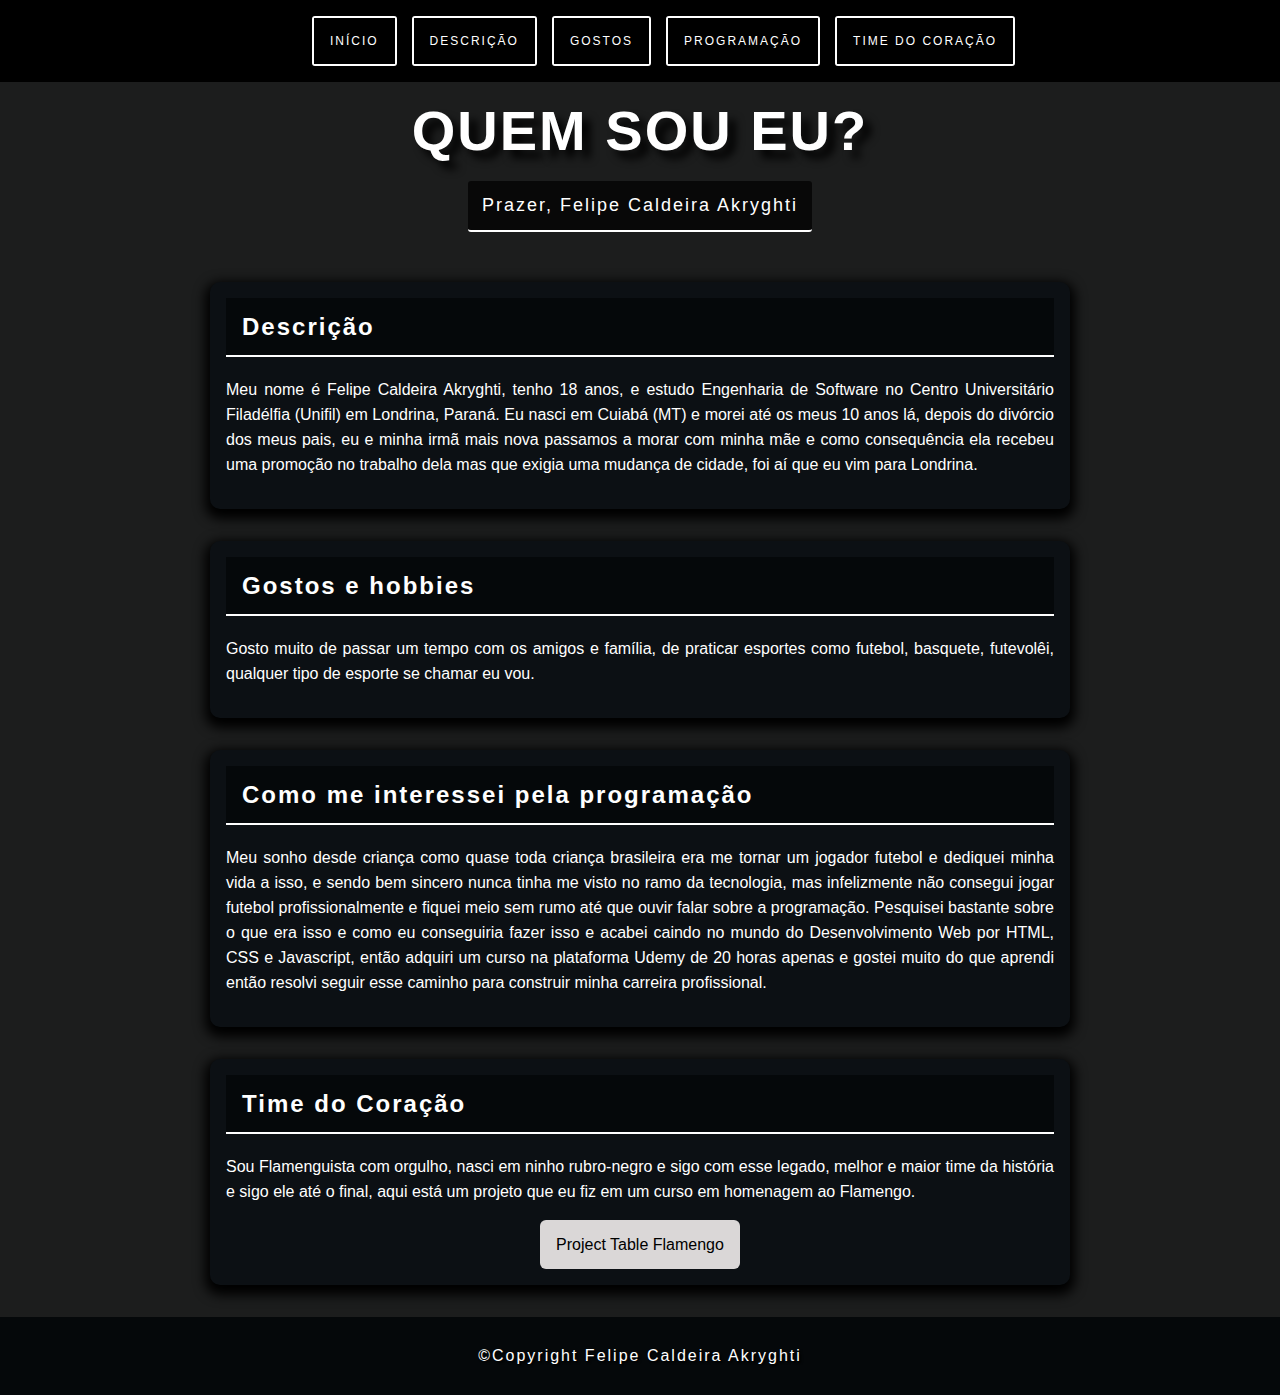
<file: index.html>
<!DOCTYPE html>
<html lang="pt-br">
<head>
    <meta charset="UTF-8">
    <meta name="viewport" content="width=device-width, initial-scale=1.0">
    <title>Quem sou Eu?</title>
    <link rel="stylesheet" href="/styles/styles.css">
    
</head>
<body>
    <header class="hero">
    <div>
        <nav id="inicio">
            <ul>
               
                <li><a href="#inicio">Início</a></li>
                <li><a href="#descricao">Descrição</a></li>
                <li><a href="#gostos">Gostos</a></li>
                <li><a href="#programacao">Programação</a></li>
                <li><a href="#time">Time do Coração</a></li>
            </ul>
        <br>
        </nav>
    </div>
        <div class="hero-content">
            <h1>Quem sou Eu?</h1>
            <p id="descricao">Prazer, Felipe Caldeira Akryghti</p>
        </div>
    </header>

    <main>
            <section>

                <article>
                    <header>
                        <h2>Descrição</h2>
                    </header>
                    <p  id="gostos"> Meu nome é Felipe Caldeira Akryghti, tenho 18 anos, e estudo Engenharia de Software no Centro Universitário Filadélfia (Unifil) em Londrina, Paraná. Eu nasci em Cuiabá (MT) e morei até os meus 10 anos lá, depois do divórcio dos meus pais, eu e minha irmã mais nova passamos a morar com minha mãe e como consequência ela recebeu uma promoção no trabalho dela mas que exigia uma mudança de cidade, foi aí que eu vim para Londrina.
                    </p>
                </article>

                <article>
                    <header>
                        <h2>Gostos e hobbies</h2>
                    </header>
                    <p>Gosto muito de passar um tempo com os amigos e família, de praticar esportes como futebol, basquete, futevolêi, qualquer tipo de esporte se chamar eu vou.
                    </p>
                </article>

                <article id="programacao">
                    <header>
                        <h2>Como me interessei pela programação</h2>
                    </header>
                    <p>Meu sonho desde criança como quase toda criança brasileira era me tornar um jogador futebol e dediquei minha vida a isso, e sendo bem sincero nunca tinha me visto no ramo da tecnologia, mas infelizmente não consegui jogar futebol profissionalmente e fiquei meio sem rumo até que ouvir falar sobre a programação. Pesquisei bastante sobre o que era isso e como eu conseguiria fazer isso e acabei caindo no mundo do Desenvolvimento Web por HTML, CSS e Javascript, então adquiri um curso na plataforma Udemy de 20 horas apenas e gostei muito do que aprendi então resolvi seguir esse caminho para construir minha carreira profissional.
                    </p>
                </article>
                <article id="time">
                    <header>
                        <h2>Time do Coração</h2>
                    </header>
                    <p> Sou Flamenguista com orgulho, nasci em ninho rubro-negro e sigo com esse legado, melhor e maior time da história e sigo ele até o final, aqui está um projeto que eu fiz em um curso em homenagem ao Flamengo.
                    </p>
                    <a href="table.html" class="table__a" target="_blank">Project Table Flamengo</a>
                </article>
            </section>
    </main>

    <footer class="rodape">
        &copy;Copyright Felipe Caldeira Akryghti
    </footer>
</body>
</html>
</file>
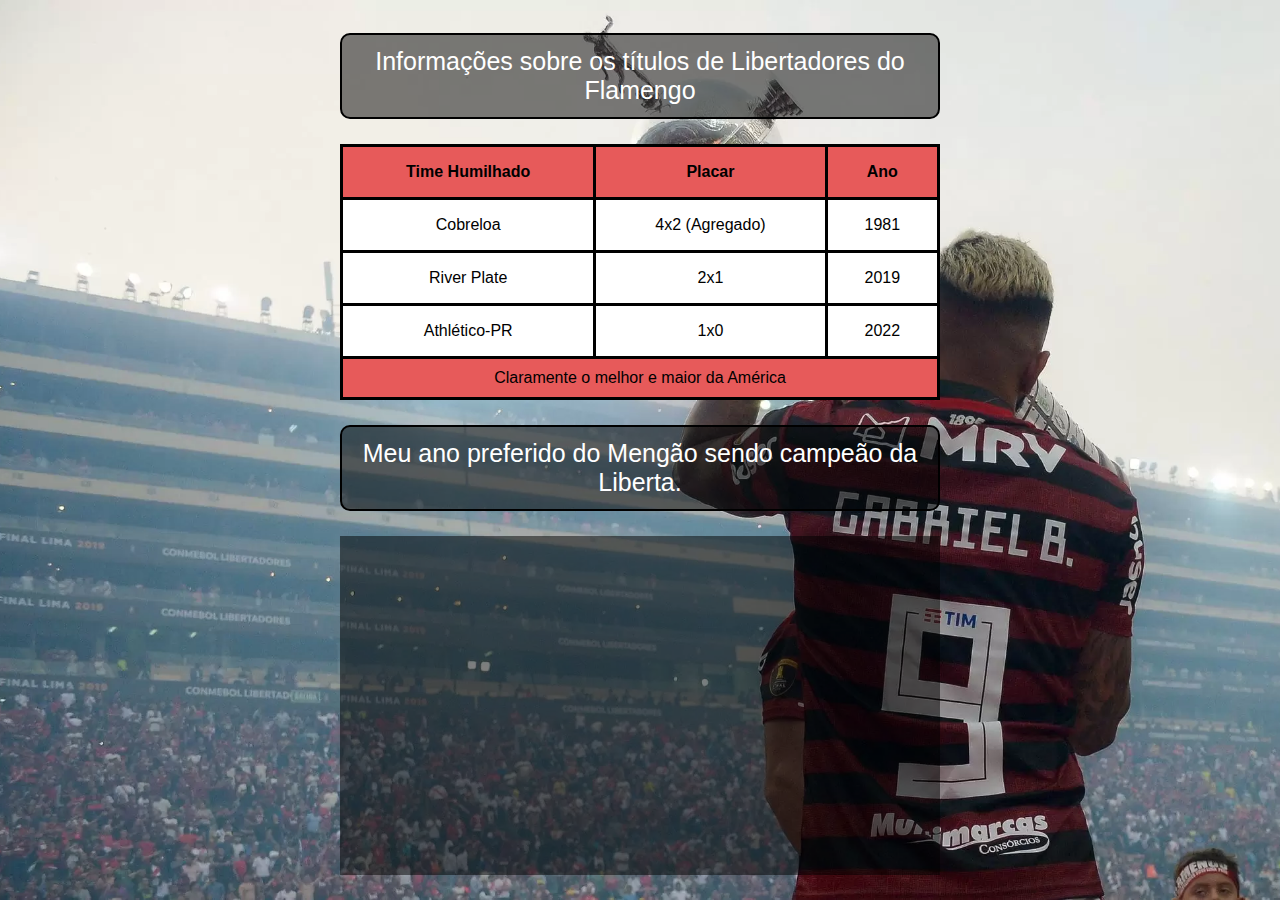
<file: table.html>
<!DOCTYPE html>
<html lang="pt-br">
<head>
    <meta charset="UTF-8">
    <meta name="viewport" content="width=device-width, initial-scale=1.0">
    <link rel="stylesheet" href= "styles/table.css">
</head>
<body>
<div class="container">
    <table>
        <caption class="red-dark">Informações sobre os títulos de Libertadores do Flamengo</caption>
        <thead>
            <tr class="color-white">
                <th>Time Humilhado</th>
                <th>Placar</th>
                <th>Ano</th>
            </tr>
        </thead>

        <tbody>
            
            <tr class="red-black">
                <td>Cobreloa</td>
                <td>4x2 (Agregado)</td>
                <td>1981</td>
            </tr>
            <tr class="red-black">
                <td>River Plate</td>
                <td>2x1</td>
                <td>2019</td>
            </tr>
            <tr class="red-black">
                <td>Athlético-PR</td>
                <td>1x0</td>
                <td>2022</td>
            </tr>
            
        </tbody>

        <tfoot>
            <tr class="color-white">
                <td colspan="3" class="destaque">Claramente o melhor e maior da América</td>
            </tr>
        </tfoot>
    </table>
    
    <p class="red-dark">
        Meu ano preferido do Mengão sendo campeão da Liberta.
    </p>
    
    <div class="iframe">
  <iframe width="560" height="315" src="https://www.youtube.com/embed/LhyOlpEGLLo?si=phkK1MAWRtN4xlr0" title="YouTube video player" frameborder="0" allow="accelerometer; autoplay; clipboard-write; encrypted-media; gyroscope; picture-in-picture; web-share" referrerpolicy="strict-origin-when-cross-origin" allowfullscreen></iframe>
    </div>

</div>

</body>
</html>
</file>
<file: styles/styles.css>
html{
    scroll-behavior: smooth;
}
body {
    margin: 0;
    font-family: Arial, Helvetica, sans-serif;
    background-color: #1c1d1d;
    height: 500px;
}

.hero-content{
    margin: 80px auto 0;
    width: 80%;
    text-align: center;
    color: white;
}

.hero-content h1{
    font-size: 56px;
    text-shadow: 8px 8px 8px black;
    text-transform: uppercase;
    margin-bottom: 0;
    letter-spacing: 2px;
}

.hero-content p{
    background-color: rgba(0, 0, 0, 0.7);
    font-size: 18px;
    display: inline-block;
    padding: 14px;
    border-bottom: 2px solid;
    letter-spacing: 2px;
    transition: 0.5s;
    border-radius: 3px;
}

.hero-content p:hover {
    transform: scale(1.1);
}

.hero nav ul{  
    display: flex;
    justify-content: center;
    background-color: black;
    width: 100%;
    position: fixed;
    top: 0;
    z-index: 1;
    margin-top: 0;
    padding: 16px;
}

.hero nav li{
    display: inline-block;
    list-style-type: none;
    border: 2px solid white;
    margin-left: 15px;
    border-radius: 3px;
}
.hero nav a{
    background-color: black;
    padding: 16px;
    display: block;
    color: white;
    text-decoration: none;
    text-transform: uppercase;
    font-size: 12px;
    letter-spacing: 2px;
}
.hero nav a:hover{
    background-color: rgba(72, 72, 72, 0.7);
}

main{
    width: 90%;
    margin: auto;
    max-width: 860px;
}

article{
    background-color: #0c1014;
    color: white;
    padding: 16px;
    margin-bottom: 32px;
    margin-top: 32px;
    box-shadow: 0 5px 12px 5px black;
    transition: 0.5s;
    line-height: 25px;
    text-align: justify;
    border-radius: 10px;    
}

article:hover{
    transform: scale(1.1);
}

article h2{
    border-bottom: 2px solid white;
    background-color: #05080a;
    padding: 16px;
    margin-top: 0px;
    letter-spacing: 2px;
}

.table__a{
    display: block;
    text-decoration: none;
    background-color: #dad7d7;
    border-radius: 6px;
    padding: 12px 16px;
    color:black;
    margin: auto;
    width: 90px;
    width: fit-content;
    transition: 0.5s;
}

.table__a:hover{
    background-color: rgba(0, 0, 0, .7);
    color: white;
    border-radius: 6px black;
    transform: scale(1.1);
}

.rodape{
    color: white;
    background-color: #05080a;
    text-align: center;
    padding: 30px;
    text-shadow: 2px 2px 2px black;
    letter-spacing: 2px;
}
</file>
<file: styles/table.css>
body{
    font-family: sans-serif;
    background-image: url(/img/20201123130558511696a.webp);
    background-repeat: no-repeat;
    background-size: cover;
    background-attachment: fixed;
    background-position: bottom;
    overflow: auto;
    overflow-x: hidden;
  }
  caption{
    margin-bottom: 25px;
    margin-top: 25px;
    font-size: 25px;
    border: 2px solid black;
    border-radius: 10px;
    padding: 12px;
    background-color: rgb(0, 0, 0, .5);
    color: white;
  }
  table{
    width: 100%;
    height: 100%;
    border: 1px solid black;
    border-collapse: collapse;
    transition: 1s;
  }
  
  table:hover {
    transform: scale(1.09);
  }
  
  th{
    border: 3px solid black;
    padding: 16px;
    background-color: rgb(231, 90, 90);
  }
  td{
    border: 3px solid black;
    padding: 16px;
  }
  
  tr{
    border: 2px solid black;
    padding: 10px;
    background-color: white;
    text-align: center;
    
  }
  
  .red-black:hover{
    background-color: rgb(0, 0, 0, .7);
    color: red;
  }
  
  .color-white:hover{
    color: white;
  }
  
  .red-dark {
    transition: 1s;
  }
  
  .red-dark:hover{
    background-color: black;
    color: red;
    transform: scale(1.09);
  }
  
  .destaque {
    padding: 10px;
    background-color: rgb(231, 90, 90);
    border: 3px solid black;
  }
  
  p{
    display: flex;
    justify-content: center;
    align-items: center;
    margin-bottom: 25px;
    margin-top: 25px;
    font-size: 25px;
    border: 2px solid black;
    border-radius: 10px;
    padding: 12px;
    background-color: rgb(0, 0, 0, .5);
    color: white;
    text-align: center;
    
    
  }
  
  .iframe{
    display: flex;
    justify-content: center;
    margin-top: 25px;
    border: 2px hidden black;
    background-color: rgb(0, 0, 0, .5);
    padding: 12px;
    transition: 2s;
  }
  
  .iframe:hover {
    transform: scale(1.09);
  }
  
  .container{
    max-width: 600px;
    margin: 0 auto;
  }
</file>
